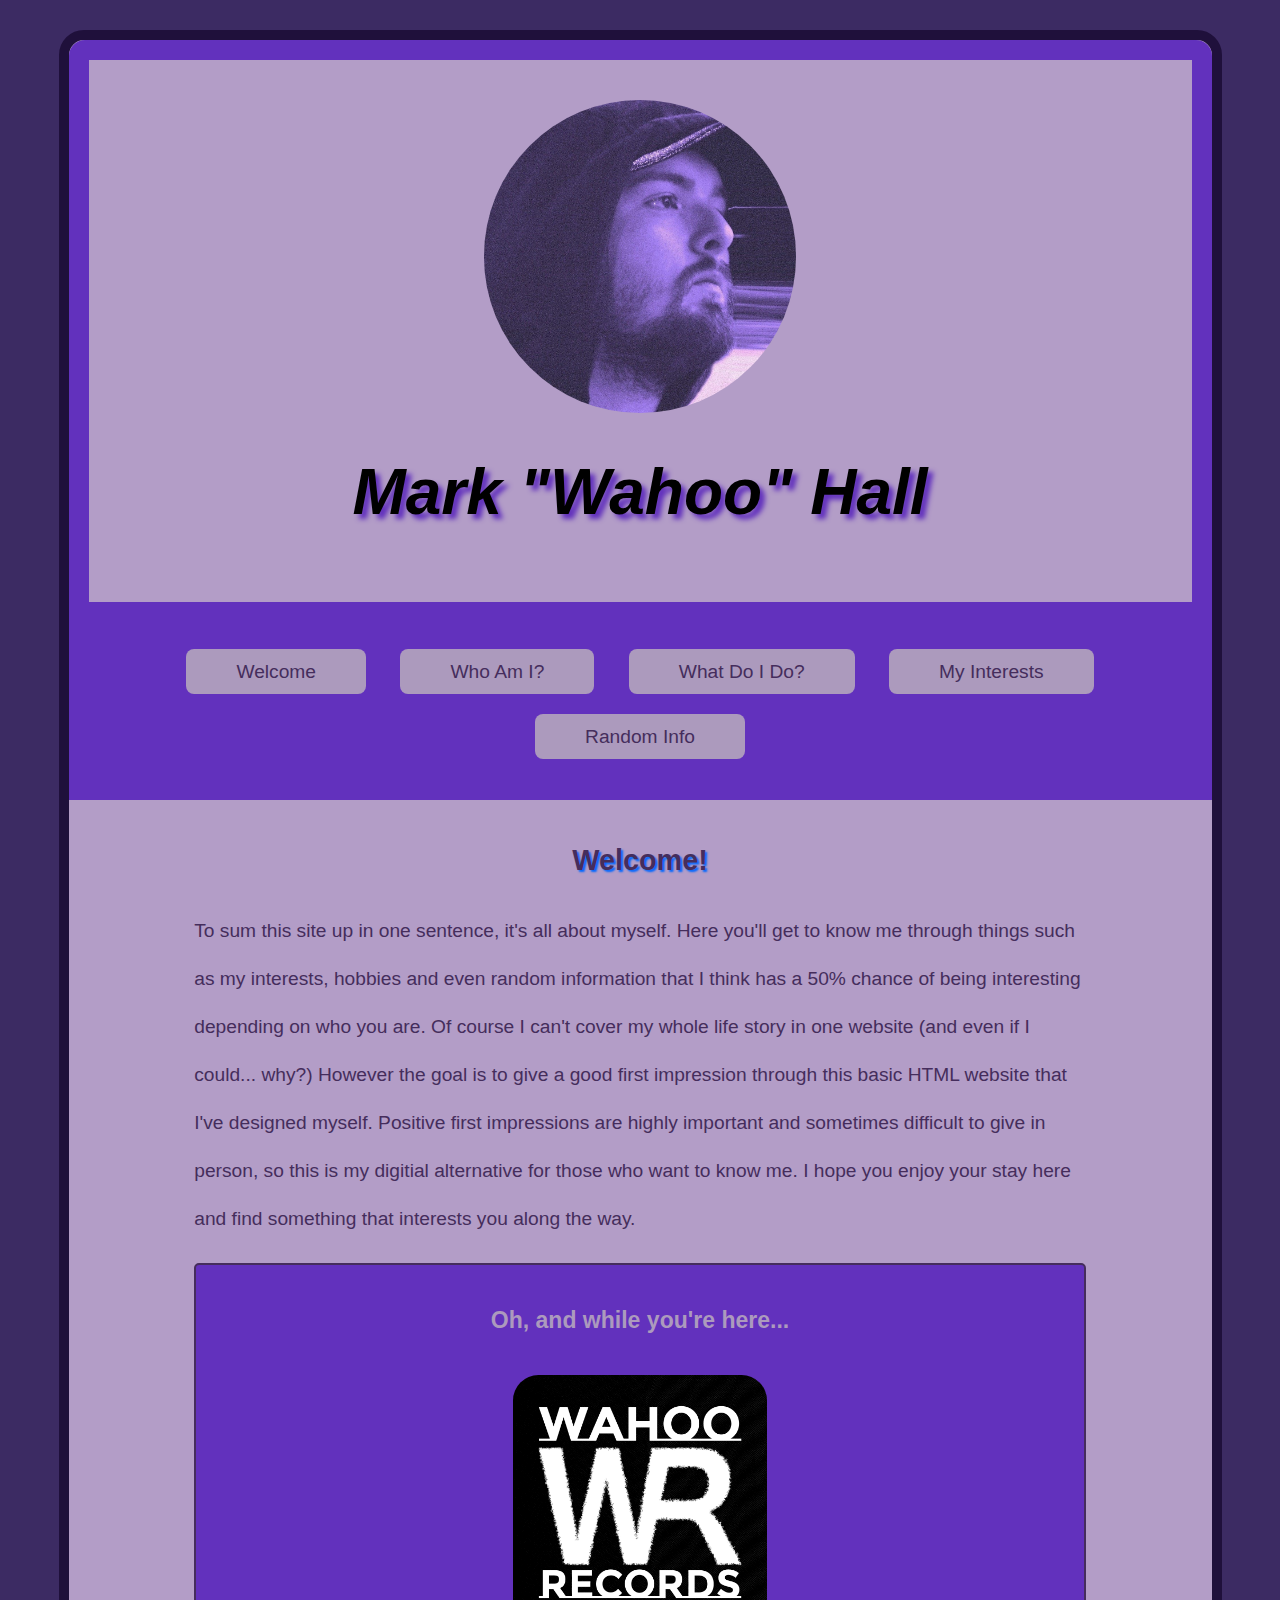
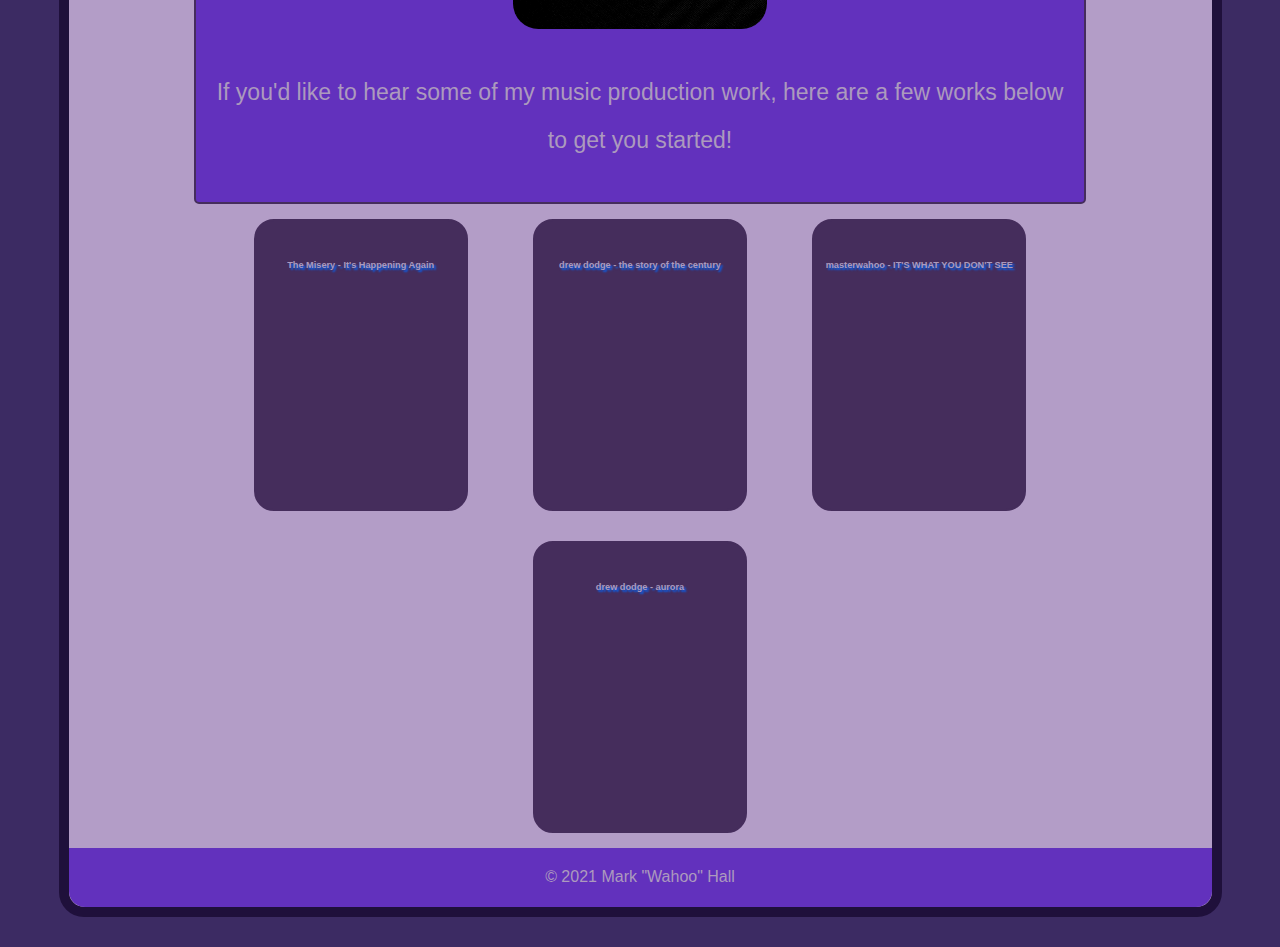
<file: Final Project/index.html>
<!--
Mark "Wahoo" Hall
My Website
HTML Code
"Welcome!" Page
-->
<!DOCTYPE html>
<html lang="en">
<head>
    <meta charset="UTF-8">
    <link rel="stylesheet" href="css/normalize.css">
    <link rel="stylesheet" href="css/styles.css">
    <link rel="shortcut icon" type="image/x-icon" href="favicon/me.ico">
    <meta http-equiv="X-UA-Compatible" content="IE=edge">
    <meta name="viewport" content="width=device-width, initial-scale=1.0">
    <title>Mark "Wahoo" Hall</title>
</head>
<body>
    <div id="container">
    <header>
        <img src="images/me.jpg" alt="myself">
        <h1>Mark "Wahoo" Hall</h1>
    </header>
    <nav>
        <ul>
            <li><a href="index.html">Welcome</a></li>
            <li><a href="who.html">Who Am I?</a></li>
            <li><a href="what.html">What Do I Do?</a></li>
            <li><a href="interests.html">My Interests</a></li>
            <li><a href="random.html">Random Info</a></li>
        </ul>
    </nav>
<main>
<div id="upper_flex">
        <h2>Welcome!</h2>
        <p>To sum this site up in one sentence, it's all about myself. Here you'll get to know me through things such as my interests, hobbies and even random information that I think has a 50% chance of being interesting depending on who you are. Of course I can't cover my whole life story in one website (and even if I could... why?) However the goal is to give a good first impression through this basic HTML website that I've designed myself. Positive first impressions are highly important and sometimes difficult to give in person, so this is my digitial alternative for those who want to know me. I hope you enjoy your stay here and find something that interests you along the way.</p>
</div>
<div id="divider">
        <h4>Oh, and while you're here...</h4>
        <img src="images/wahoorecordslogo.png" alt="wahoorecords"> 
        <p>If you'd like to hear some of my music production work, here are a few works below to get you started!</p>
</div>
<div id="lower_flex">
        <section>
            <div class="col">
            <h3>The Misery - It's Happening Again</h3>
            <iframe style="border: 0; width: 170px; height: 170px;" src="https://bandcamp.com/EmbeddedPlayer/track=2820625893/size=large/bgcol=333333/linkcol=9a64ff/minimal=true/transparent=true/"><a href="https://masterwahoo.bandcamp.com/track/its-happening-again"></a></iframe>
            </div>
        </section>

        <section>
            <div class="col">
            <h3>drew dodge - the story of the century</h3>
            <iframe style="border: 0; width: 170px; height: 170px;" src="https://bandcamp.com/EmbeddedPlayer/track=1828728960/size=large/bgcol=333333/linkcol=9a64ff/minimal=true/transparent=true/"><a href="https://drewdodge.bandcamp.com/track/the-story-of-the-century"></a></iframe>
            </div>
        </section>    

        <section>
            <div class="col">
            <h3>masterwahoo - IT'S WHAT YOU DON'T SEE</h3>
            <iframe style="border: 0; width: 170px; height: 170px;" src="https://bandcamp.com/EmbeddedPlayer/album=443192791/size=large/bgcol=333333/linkcol=9a64ff/minimal=true/track=4011256151/transparent=true/"><a href="https://masterwahoo.bandcamp.com/album/no-vision"></a></iframe>
        </div>
        </section>

        <section>
            <div class="col">
            <h3>drew dodge - aurora</h3>
            <iframe style="border: 0; width: 170px; height: 170px;" src="https://bandcamp.com/EmbeddedPlayer/album=3991042119/size=large/bgcol=333333/linkcol=9a64ff/minimal=true/track=1938936578/transparent=true/"><a href="https://drewdodge.bandcamp.com/album/aurora"></a></iframe>
        </div>
        </section>
    </div>
</main>
<footer>&copy; 2021 Mark "Wahoo" Hall</footer>
</div>
</body>
</html>
</file>
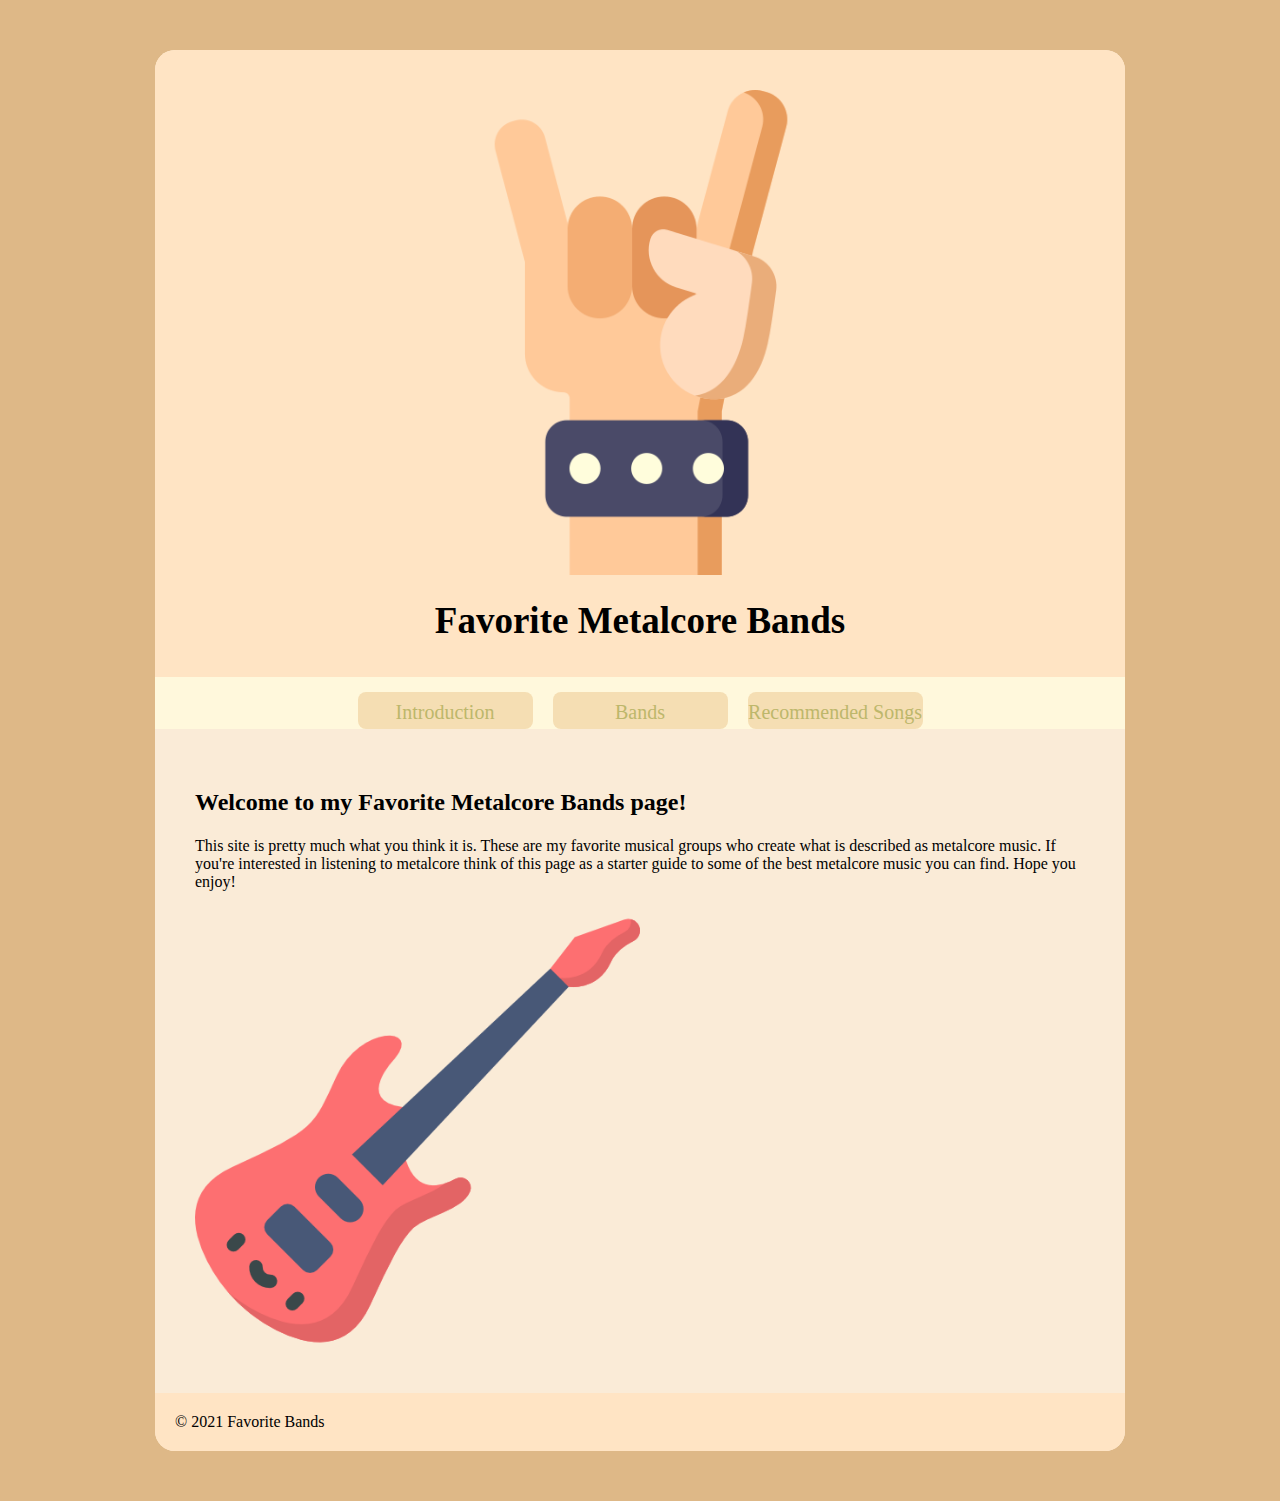
<file: HTML Semantics and Introduction/index.html>
<!DOCTYPE html>
<html lang="en">
    <head>
        <title>Favorite Metalcore Bands</title>
        <meta charset="utf-8">
        <link rel="stylesheet" href="css/normalize.css">
        <link rel="stylesheet" href="css/styles.css">
    </head>

    <body>
        <div id="container">
        <header>
            <img src="images/maloik.png" alt="rock icon">

            <h1>Favorite Metalcore Bands</h1>
        </header>
        <nav>
                <a href="index.html">Introduction<a</>
                <a href="bands.html">Bands<a</>
                <a href="RecommendedSongs.html">Recommended Songs</a>
        </nav>
        <main>
            <h2>Welcome to my Favorite Metalcore Bands page!</h2>
            <p>This site is pretty much what you think it is.
                These are my favorite musical groups who create
                what is described as metalcore music.
                If you're interested in listening to metalcore
                think of this page as a starter guide to some of
                the best metalcore music you can find. Hope you enjoy!
            </p>
            <img src="images/electric-guitar.png" alt="guitar">
        </main>
        <footer>&copy; 2021 Favorite Bands</footer>
    </div>    
    </body>
</html>
</file>
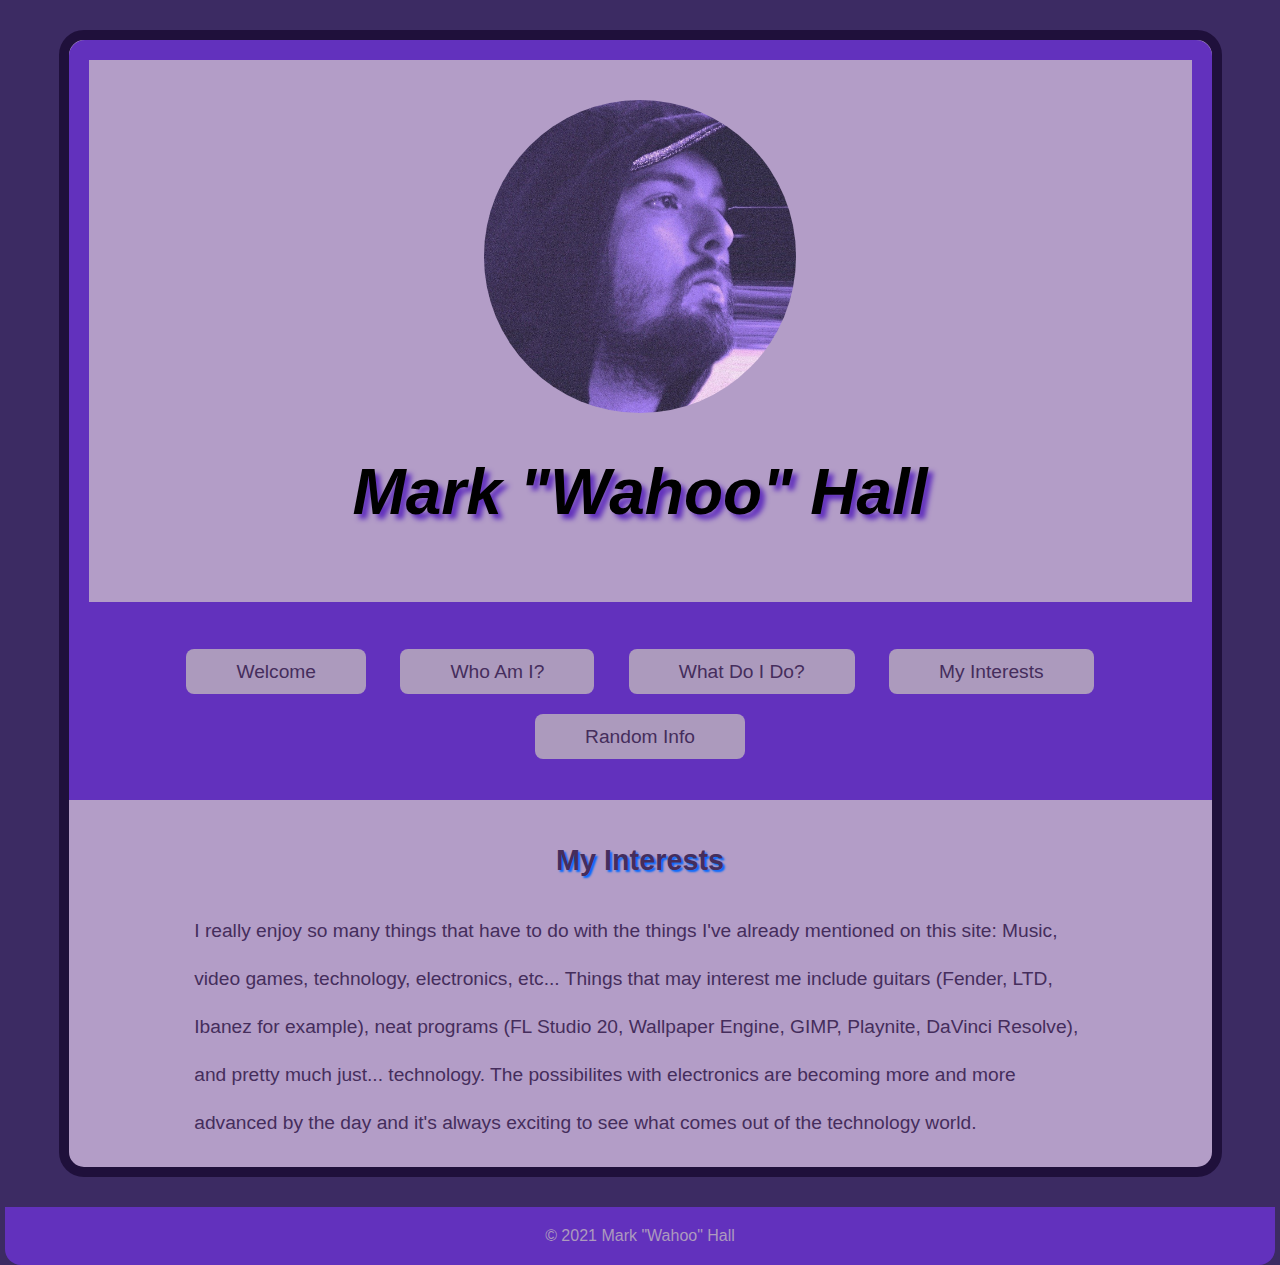
<file: Final Project/interests.html>
<!--
Mark "Wahoo" Hall
My Website
HTML Code
"My Interests" Page
-->
<!DOCTYPE html>
<html lang="en">
<head>
    <meta charset="UTF-8">
    <link rel="stylesheet" href="css/normalize.css">
    <link rel="stylesheet" href="css/styles.css">
    <link rel="shortcut icon" type="image/x-icon" href="favicon/me.ico">
    <meta http-equiv="X-UA-Compatible" content="IE=edge">
    <meta name="viewport" content="width=device-width, initial-scale=1.0">
    <title>Mark "Wahoo" Hall</title>
</head>
<body>
    <div id="container">
    <header>
        <img src="images/me.jpg" alt="myself">
        <h1>Mark "Wahoo" Hall</h1>
    </header>
    <nav>
        <ul>
            <li><a href="index.html">Welcome</a></li>
            <li><a href="who.html">Who Am I?</a></li>
            <li><a href="what.html">What Do I Do?</a></li>
            <li><a href="interests.html">My Interests</a></li>
            <li><a href="random.html">Random Info</a></li>
        </ul>
    </nav>

<main>
<div id="upper_flex">
        <h2>My Interests</h2>
        <p>I really enjoy so many things that have to do with the things I've already mentioned on this site: Music, video games, technology, electronics, etc... Things that may interest me include guitars (Fender, LTD, Ibanez for example), neat programs (FL Studio 20, Wallpaper Engine, GIMP, Playnite, DaVinci Resolve), and pretty much just... technology. The possibilites with electronics are becoming more and more advanced by the day and it's always exciting to see what comes out of the technology world.</p>
    </div>
</main>
</div>
<footer>&copy; 2021 Mark "Wahoo" Hall</footer>
</body>
</html>
</file>
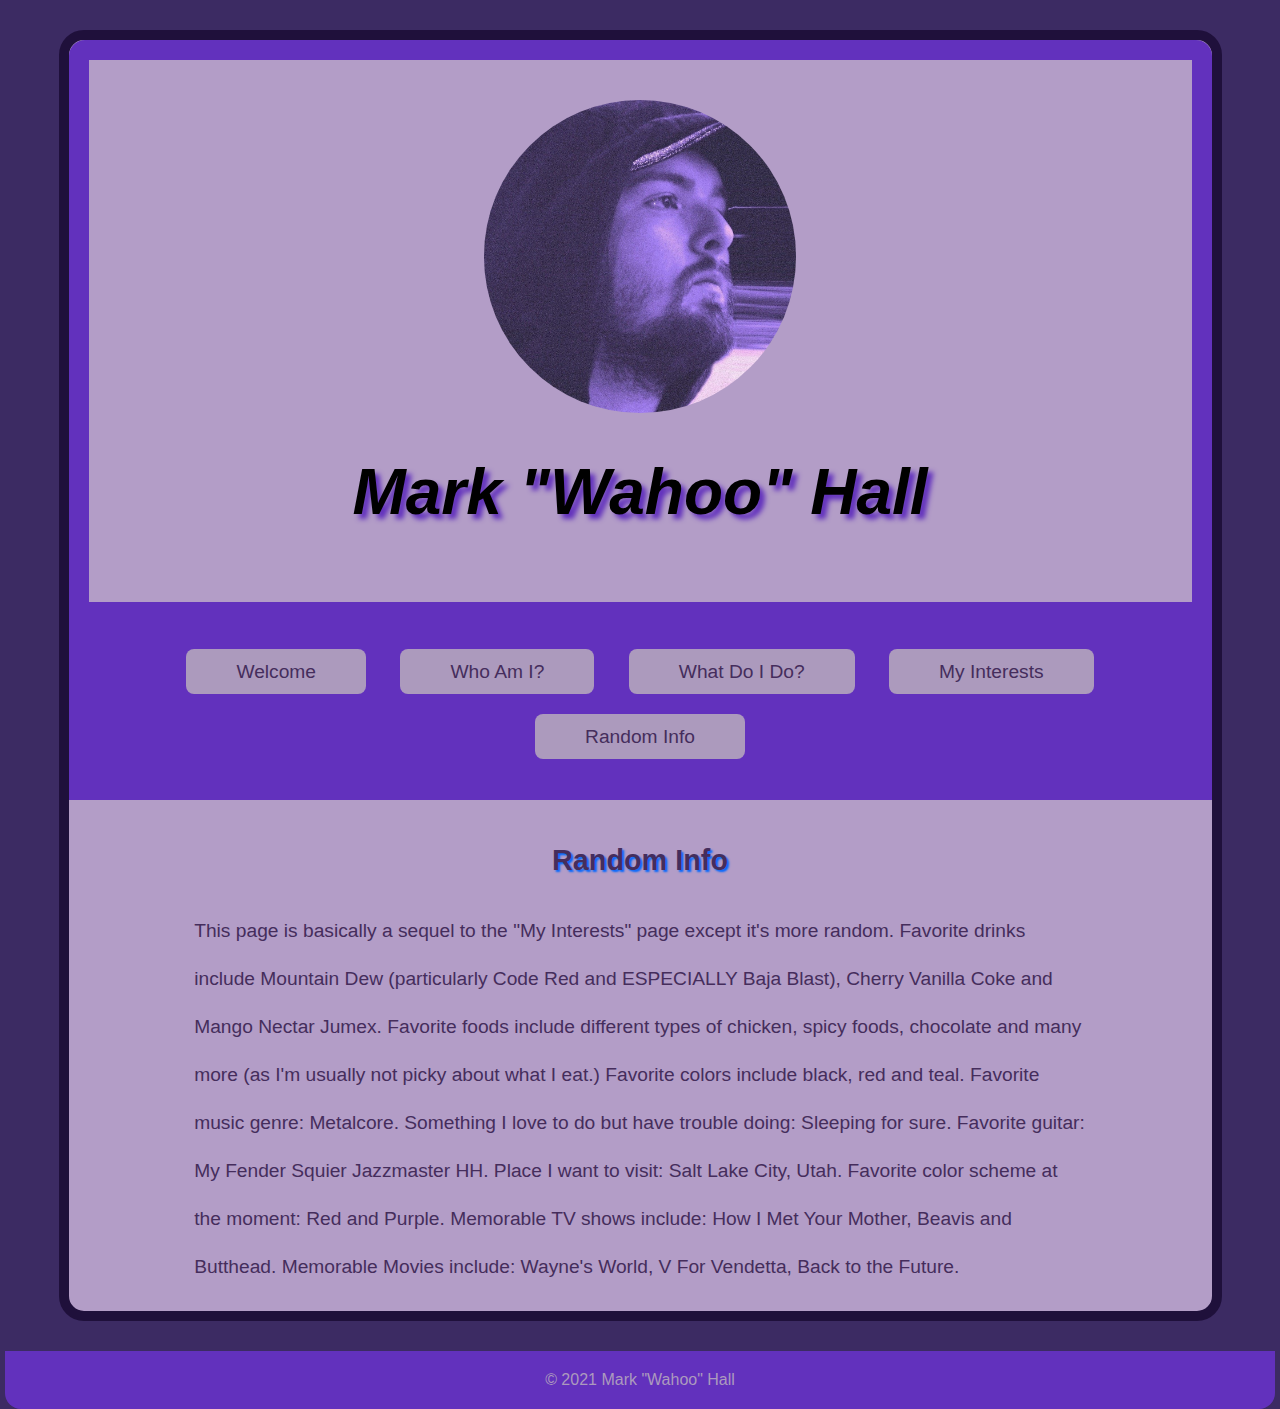
<file: Final Project/random.html>
<!--
Mark "Wahoo" Hall
My Website
HTML Code
"My Interests" Page
-->
<!DOCTYPE html>
<html lang="en">
<head>
    <meta charset="UTF-8">
    <link rel="stylesheet" href="css/normalize.css">
    <link rel="stylesheet" href="css/styles.css">
    <link rel="shortcut icon" type="image/x-icon" href="favicon/me.ico">
    <meta http-equiv="X-UA-Compatible" content="IE=edge">
    <meta name="viewport" content="width=device-width, initial-scale=1.0">
    <title>Mark "Wahoo" Hall</title>
</head>
<body>
    <div id="container">
    <header>
        <img src="images/me.jpg" alt="myself">
        <h1>Mark "Wahoo" Hall</h1>
    </header>
    <nav>
        <ul>
            <li><a href="index.html">Welcome</a></li>
            <li><a href="who.html">Who Am I?</a></li>
            <li><a href="what.html">What Do I Do?</a></li>
            <li><a href="interests.html">My Interests</a></li>
            <li><a href="random.html">Random Info</a></li>
        </ul>
    </nav>
<main>
<div id="upper_flex">
        <h2>Random Info</h2>
        <p>This page is basically a sequel to the "My Interests" page except it's more random. Favorite drinks include Mountain Dew (particularly Code Red and ESPECIALLY Baja Blast), Cherry Vanilla Coke and Mango Nectar Jumex. Favorite foods include different types of chicken, spicy foods, chocolate and many more (as I'm usually not picky about what I eat.) Favorite colors include black, red and teal. Favorite music genre: Metalcore. Something I love to do but have trouble doing: Sleeping for sure. Favorite guitar: My Fender Squier Jazzmaster HH. Place I want to visit: Salt Lake City, Utah. Favorite color scheme at the moment: Red and Purple. Memorable TV shows include: How I Met Your Mother, Beavis and Butthead. Memorable Movies include: Wayne's World, V For Vendetta, Back to the Future.</p>
    </div> 
</main>
</div>
<footer>&copy; 2021 Mark "Wahoo" Hall</footer>
</body>
</html>
</file>
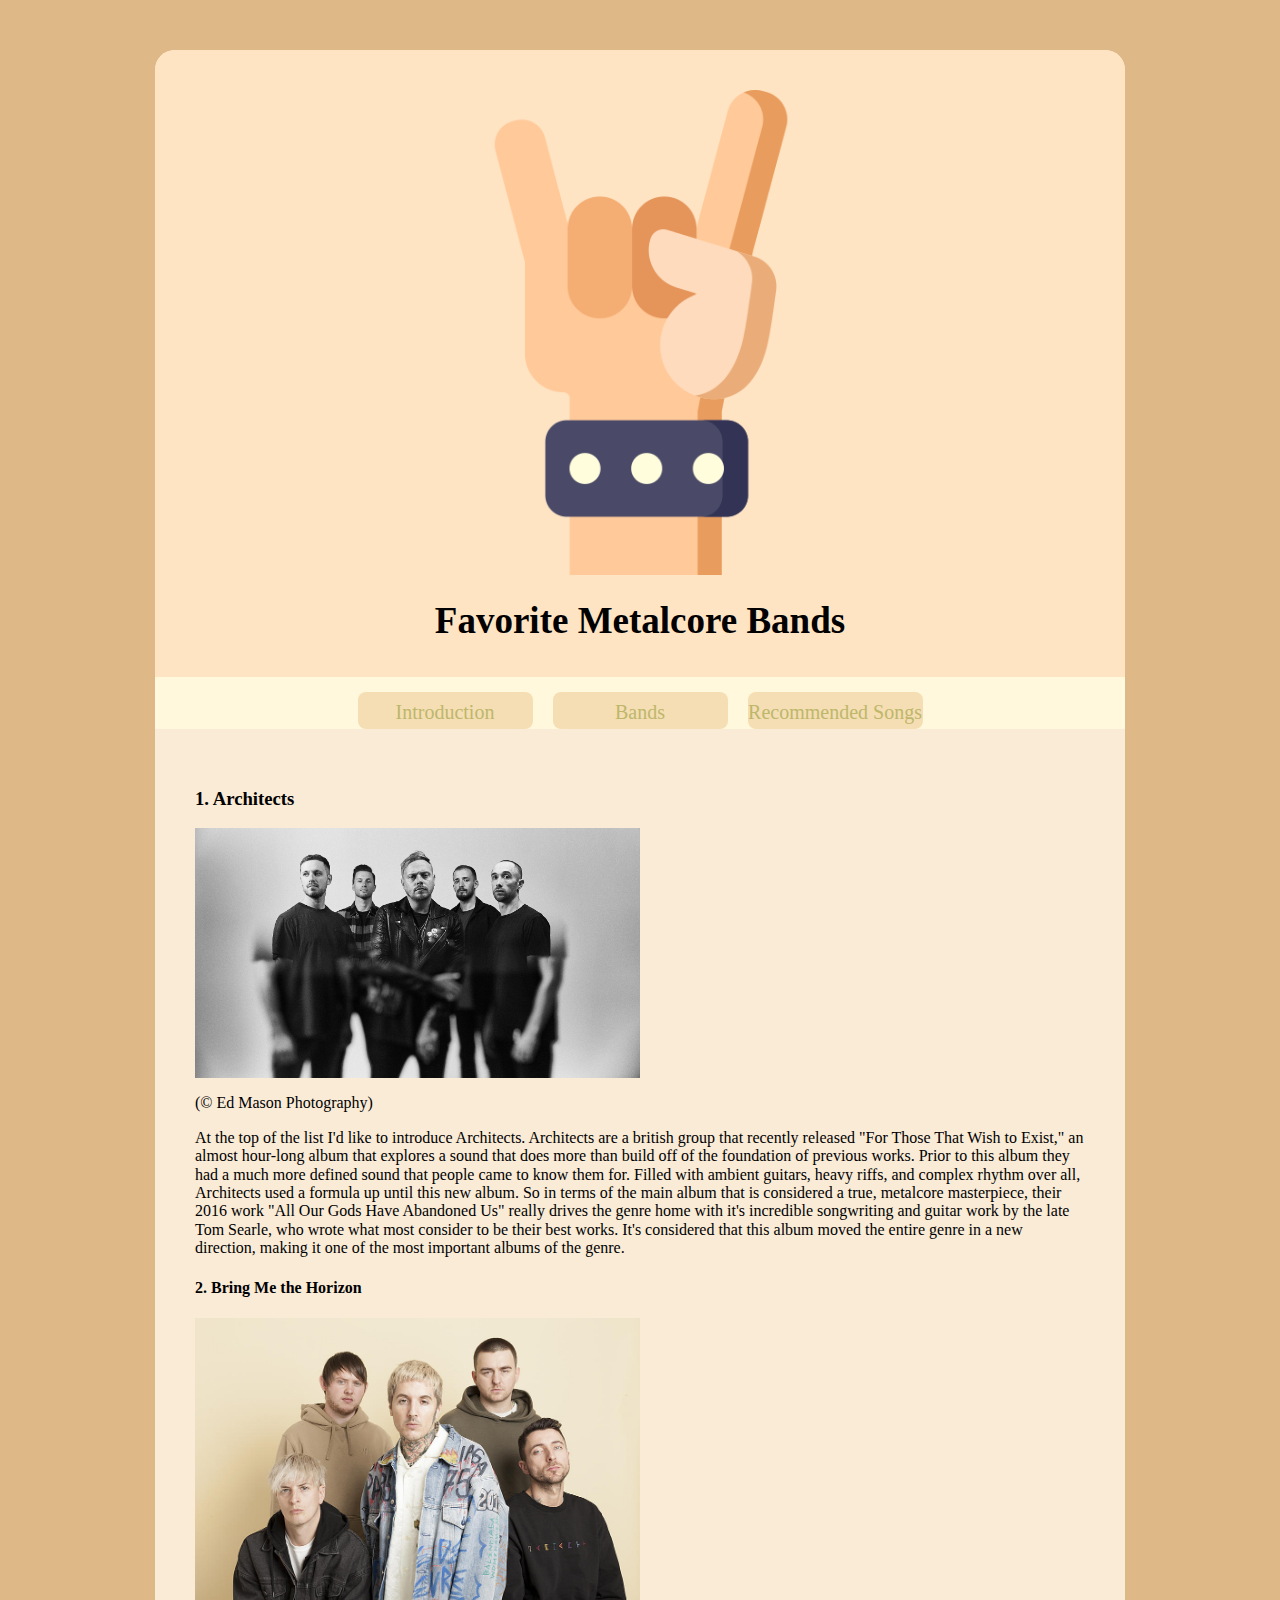
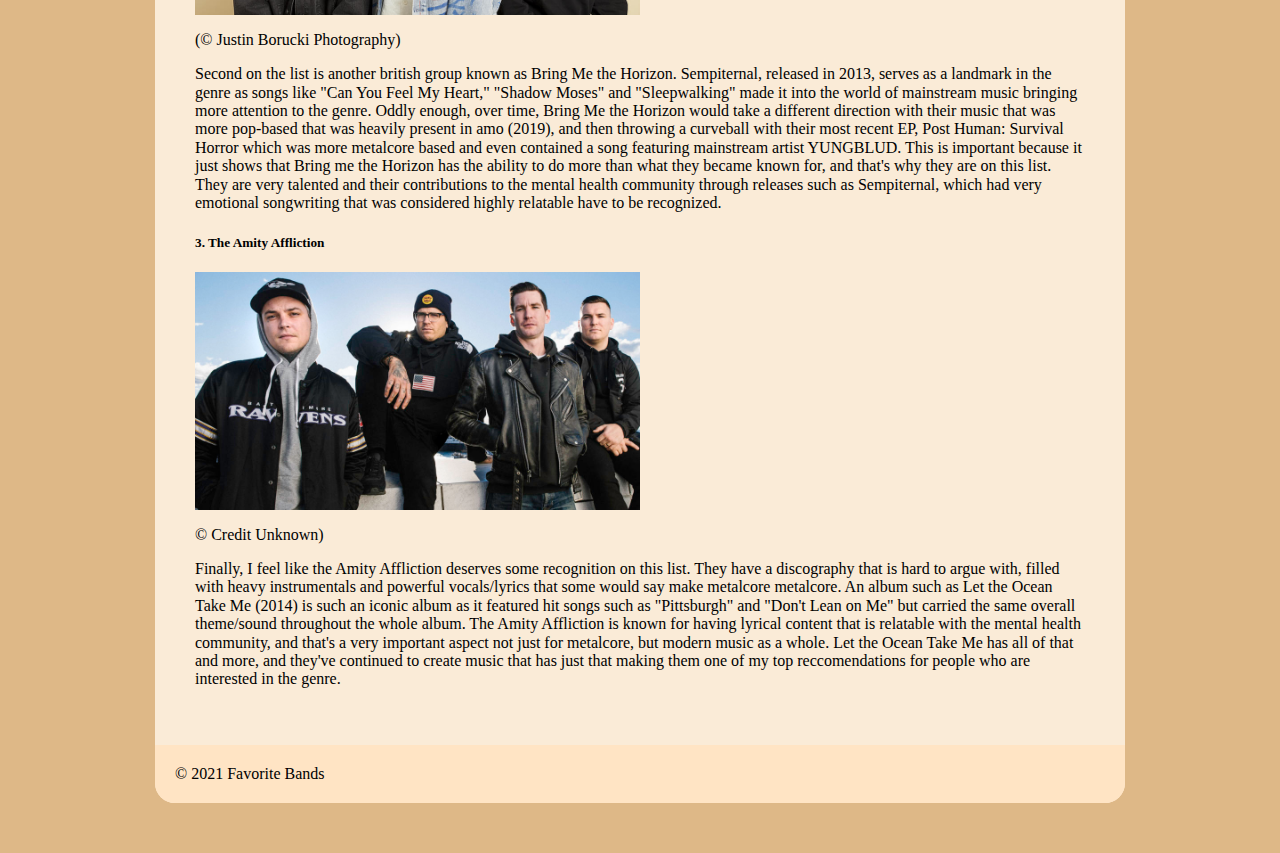
<file: HTML Semantics and Introduction/bands.html>
<!DOCTYPE html>
<html lang="en">

<head>
    <title>Favorite Metalcore Bands</title>
    <meta charset="utf-8">
    <link rel="stylesheet" href="css/normalize.css">
    <link rel="stylesheet" href="css/styles.css">
</head>

<body>
    <div id="container">
        <header>
            <img src="images/maloik.png" alt="rock icon">

            <h1>Favorite Metalcore Bands</h1>
        </header>
        <nav>
            <a href="index.html">Introduction
                <a< />
                <a href="bands.html">Bands
                    <a< />
                    <a href="RecommendedSongs.html">Recommended Songs</a>
        </nav>
        <main>
            <h3>1. Architects</h3>
            <img src="images\architects-web-crop-ed-mason-1.jpg" alt="architects">
            <p>(&copy; Ed Mason Photography)</p>
            <p>At the top of the list I'd like to introduce Architects.
                Architects are a british group that recently released
                "For Those That Wish to Exist," an almost hour-long album
                that explores a sound that does more than build off of the
                foundation of previous works. Prior to this album they had a much more
                defined sound that people came to know them for. Filled with ambient guitars,
                heavy riffs, and complex rhythm over all, Architects used a formula
                up until this new album. So in terms of the main album that is considered a true, metalcore masterpiece,
                their 2016 work "All Our Gods Have Abandoned Us" really drives the genre home with it's incredible
                songwriting
                and guitar work by the late Tom Searle, who wrote what most consider to be their best works. It's
                considered that
                this album moved the entire genre in a new direction, making it one of the most important albums of the
                genre.
            </p>
            </h3>
            <h4>2. Bring Me the Horizon</h4>
            <img src="images\BMTH.jpg" alt="bring me the horizon">
            <p>(&copy; Justin Borucki Photography)</p>
            <p>
                Second on the list is another british group known as Bring Me the Horizon. Sempiternal, released in
                2013, serves
                as a landmark in the genre as songs like "Can You Feel My Heart," "Shadow Moses" and "Sleepwalking"
                made it into the world of mainstream music bringing more attention to the genre. Oddly enough, over
                time, Bring Me
                the Horizon would take a different direction with their music that was more pop-based that was heavily
                present in amo (2019), and then throwing a curveball
                with their most recent EP, Post Human: Survival Horror which was more metalcore based and even contained
                a song featuring mainstream artist YUNGBLUD.
                This is important because it just shows that Bring me the Horizon has the ability to do more than what
                they became known for, and that's why they are on this list.
                They are very talented and their contributions to the mental health community through releases such as
                Sempiternal, which had very emotional songwriting that was considered
                highly relatable have to be recognized.
            </p>
            <h5>3. The Amity Affliction</h5>
            <img src="images\amity.jpg" alt="amity">
            <p>&copy; Credit Unknown)</p>
            <p>
                Finally, I feel like the Amity Affliction deserves some recognition on this list. They have a
                discography that is hard to argue with,
                filled with heavy instrumentals and powerful vocals/lyrics that some would say make metalcore metalcore.
                An album such as Let the Ocean Take Me (2014) is such an iconic album
                as it featured hit songs such as "Pittsburgh" and "Don't Lean on Me" but carried the same overall
                theme/sound throughout the whole album. The Amity Affliction is known for having
                lyrical content that is relatable with the mental health community, and that's a very important aspect
                not just for metalcore, but modern music as a whole. Let the Ocean Take Me has all
                of that and more, and they've continued to create music that has just that making them one of my top
                reccomendations for people who are interested in the genre.
            </p>
        </main>
        <footer>&copy; 2021 Favorite Bands</footer>
    </div>
</body>

</html>
</file>
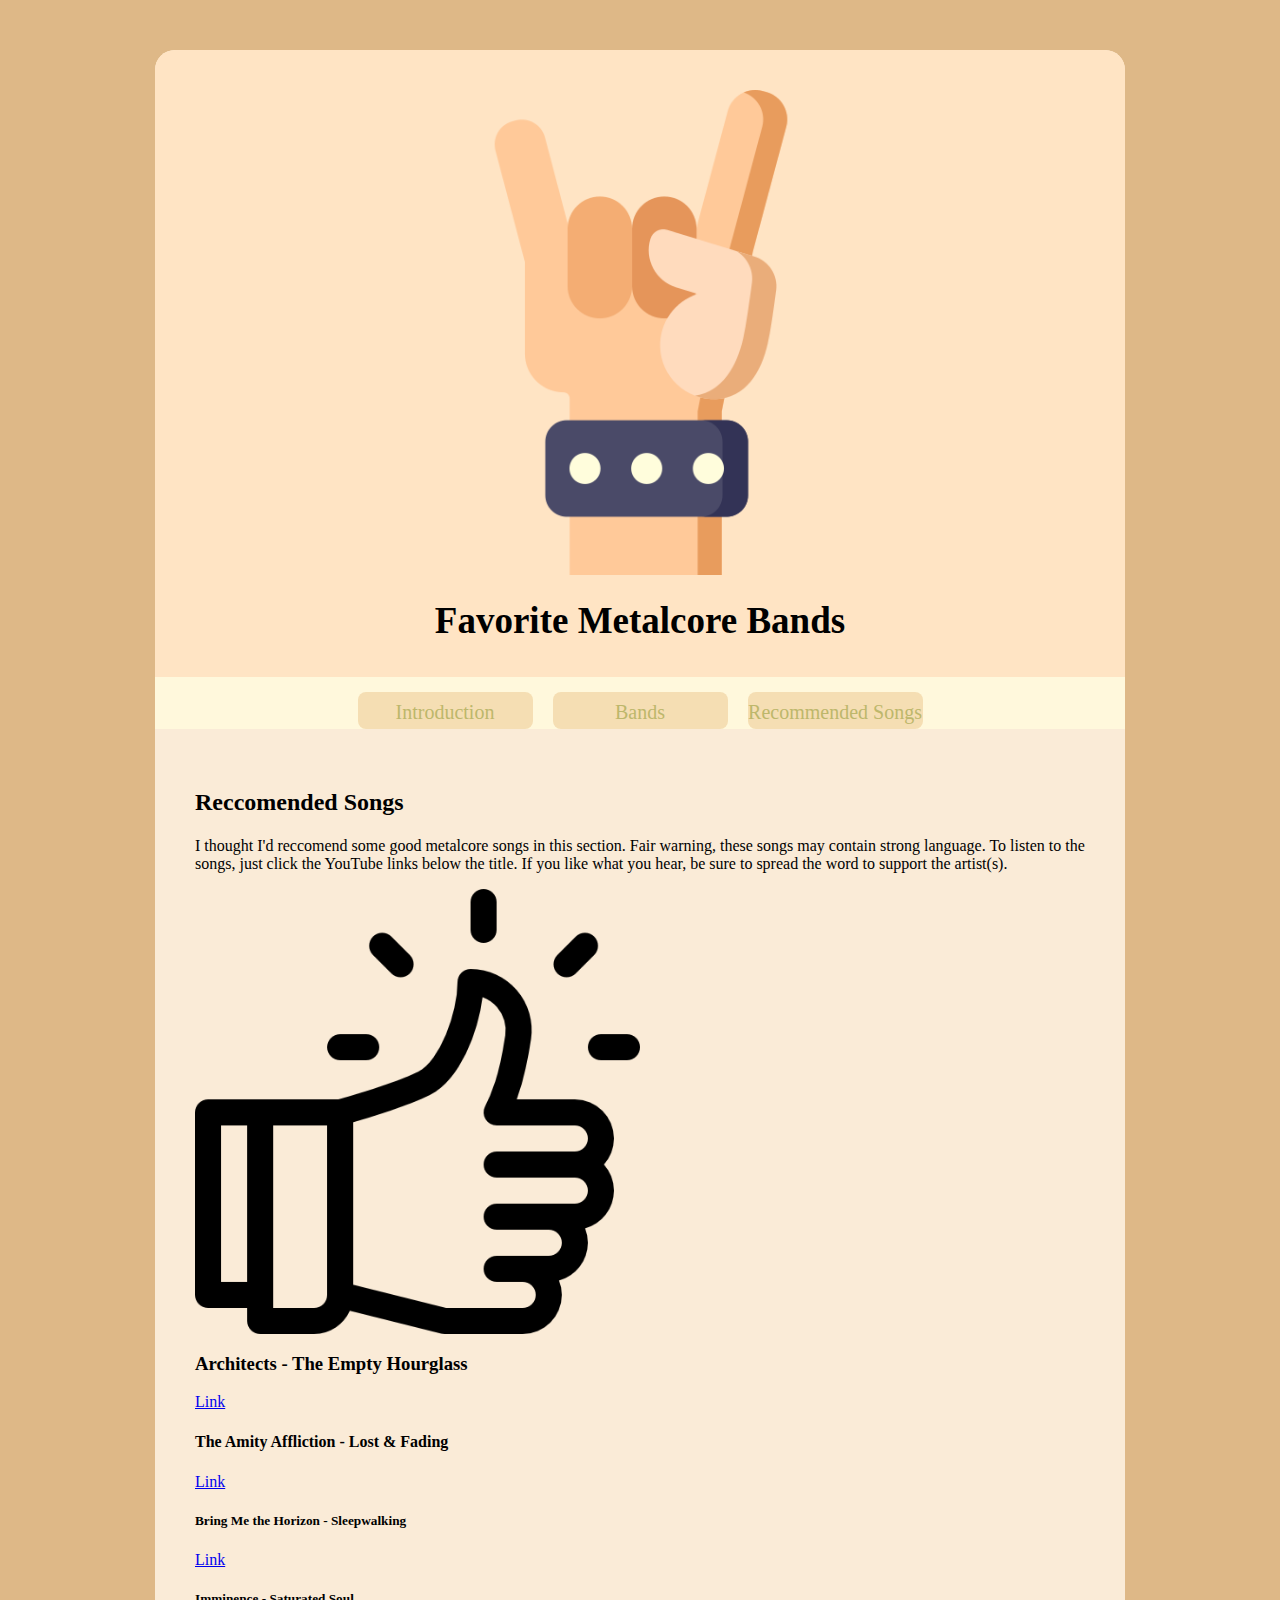
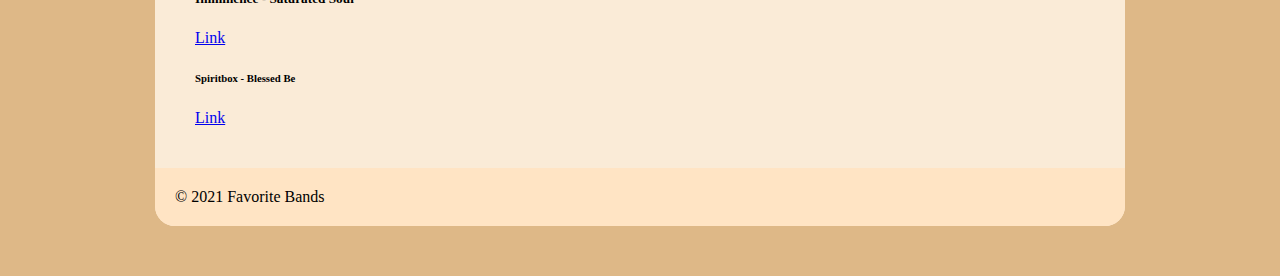
<file: HTML Semantics and Introduction/RecommendedSongs.html>
<!DOCTYPE html>
<html lang="en">
    <head>
        <title>Favorite Metalcore Bands</title>
        <meta charset="utf-8">
        <link rel="stylesheet" href="css/normalize.css">
        <link rel="stylesheet" href="css/styles.css">
    </head>

    <body>
        <div id="container">
        <header>
            <img src="images/maloik.png" alt="rock icon">

            <h1>Favorite Metalcore Bands</h1>
        </header>
        <nav>
                <a href="index.html">Introduction<a</>
                <a href="bands.html">Bands<a</>
                <a href="RecommendedSongs.html">Recommended Songs</a>
        </nav>
        <main>
            <h2>Reccomended Songs</h2>
            <p>I thought I'd reccomend some good metalcore songs in this section.
                Fair warning, these songs may contain strong language.
                To listen to the songs, just click the YouTube links below the title.
                If you like what you hear, be sure to spread the word to support the artist(s).
            </p>
            <img src="images/quality.png" alt="recommend">
        <h3>Architects - The Empty Hourglass</h3>
        <a href="https://youtu.be/XoMIDbqhY3o" target="_blank">Link</a>
        <h4>The Amity Affliction - Lost & Fading</h4>
        <a href="https://youtu.be/xzkin7LWtgI" target="_blank">Link</a>
        <h5>Bring Me the Horizon - Sleepwalking</h5>
        <a href="https://youtu.be/lir3dzYIhz0" target="_blank">Link</a>
        <h5>Imminence - Saturated Soul</h5>
        <a href="https://youtu.be/kb49qN3VMYw" target="_blank">Link</a>
        <h6>Spiritbox - Blessed Be</h6>
        <a href="https://youtu.be/8Ou9i3phfko" target="_blank">Link</a>
        
        </main>
        <footer>&copy; 2021 Favorite Bands</footer>
    </div>    
    </body>
</html>
</file>
<file: Final Project/css/styles.css>
/* Mobile Styles */
body {
    background: rgb(60, 43, 99);
    font-family: 'Montserrat', sans-serif;
    margin: 10px 5px auto;
}

header {
    background-image: url(https://scontent-atl3-1.xx.fbcdn.net/v/t1.6435-9/228207881_128319449484230_8881843123693312223_n.jpg?_nc_cat=105&ccb=1-5&_nc_sid=19026a&_nc_ohc=3MKYmC_ZJoIAX8dnzRZ&_nc_ht=scontent-atl3-1.xx&oh=ab984e66849a5fc568a5145b68dc4f94&oe=6173B3BE);
    background-size: 200%;
    background-position: left;
    font-family: 'Franklin Gothic Medium', 'Arial Narrow', Arial, sans-serif;
    font-style: italic;
    text-align: center;
    color: rgb(0, 0, 0);
    border: 20px solid rgb(98, 49, 189);
    border-radius: 16px 16px 0px 0px;
    text-shadow: 5px 5px 5px rgb(98, 49, 189);
    font-size: smaller;
}

header img {
    border-radius: 50% 50% 50% 50%;
    display: block;
    width: 30%;
    margin: 10px auto;
}

#container {
    background-color: rgb(179, 157, 199);
    border: 5px solid rgb(69, 45, 92);
    border-radius: 25px 25px 25px;
}

nav {
    background-color: rgb(98, 49, 189);
    padding-top: 1px;
    padding-bottom: 15px;
    text-align: center;
    font-family: 'Segoe UI', Tahoma, Geneva, Verdana, sans-serif;
}

nav ul {
    list-style-type: none;
    padding: 0px;
}
nav li a {
    display: inline-block;
    background-color:rgb(172, 154, 189);
    height: 37px;
    width: 150px;
    font-size: 18px;
    line-height: 35px;
    color:rgb(69, 45, 92);
    text-decoration: none;
    border-radius: 8px 8px 8px 8px;
    margin: 15px 0 auto;
    padding-left: 50px;
    padding-right:50px;
}

nav a:hover {
    background-color: rgb(69, 45, 92);
    color: rgb(172, 154, 189);
}

main {
padding-top: 1%;
padding-left: 11%;
padding-right: 11%;
line-height: 200%;
color: rgb(69, 45, 92);
font-size: smaller;
line-height: 250%;
}
h2 {
    color: rgb(69, 45, 92);
    text-align: center;
    text-shadow: 2px 2px 2px rgb(2, 103, 255);
}

h3 {
        color: rgb(172, 154, 189);
        text-align: center;
        text-shadow: 2px 2px 2px rgb(2, 103, 255);
        font-size: 120%;
        margin: 15px auto;
}

#divider {
    background-color: rgb(98, 49, 189);
    padding-top: 1px;
    padding-bottom: 15px;
    text-align: center;
    font-family: 'Segoe UI', Tahoma, Geneva, Verdana, sans-serif;
    border-radius: 20px;
    color: rgb(172, 154, 189);
    font-size: larger;
    padding-left: 20px;
    padding-right: 20px;
}

#divider img {
    width: 60%;
    border-radius: 10%
}

footer {
    padding-top: 20px;
    background-color: rgb(98, 49, 189);
    padding: 20px;
    border-radius: 0 0 16px 16px;
    color: rgb(172, 154, 189);
    text-align: center;
}

.col, #divider {
    border: 2px solid rgb(69, 45, 92);
    border-radius: 5px;
}

.col {
    margin: auto;
    padding: 5px;
    font-size: 10px;
    text-align: center;
    background-color: rgb(69, 45, 92);
    border-radius: 20px;
}
section {
    padding-top: 25px;
    padding-bottom: 25px;
}


iframe {
    margin: auto;
    display: block;
    padding: 15px;
}

#upper_flex img {
width: 100%;
display: block;
margin-left: auto;
margin-right: auto;
}

video {
    width: 100%;
    display: block;
    margin-right: auto;
    margin-left: auto;
}
.gallery {
    display: block
}
.gallery_img {
    display:block;
    border: 5px solid rgb(69, 45, 92);
}
table {
    display: none;
}
/* Tablet Styles */


@media(min-width: 768px) {
    .gallery {
        display: block
    }
    table {
        display: none;
        }
    header {
        padding: 30px;
    }

nav {
        text-align: center;
 }

nav li {
        display: inline-block;
}

nav li a {
        height: 25px;
        line-height: 25px;
        width: 125px;
        font-size: large;
        margin: 5px 5px;
}
main {
        font-size: larger;
}
    
#lower_flex {
    text-align: center;
}

section {
        display: inline-flex;
        padding: 10px 30px 10px 30px;
        margin: 5px auto;
}
h3 {
        font-size: 9.2px;
}

/* Desktop Styles */
@media(min-width: 1024px) {
    header {
        font-size: xx-large;
    }
    
    #upper_flex img {
        width: 35%;
        display: block;
        margin-left: auto;
        margin-right: auto;
    }
    #container {
        width: 90%;
        margin: 30px auto;
        border: 10px rgb(31, 16, 59) solid;
    }
    nav li a {
        height: 45px;
        line-height: 45px;
        font-size: larger;
        margin: 10px 15px;
        width: auto;
    }
    
    #divider img {
    width: 30%;
    border-radius: 10%
}
    section {
        display: inline-flex;
    }

video {
    display: block;
    margin-left: auto;
    margin-right: auto;
    width: 50%
}
}
}


td, tr {
    display: inline-flex;
    border: 6px solid rgb(69, 45, 92);
    width: 100%;
    margin-right: auto;
    margin-left: auto;
}
table {
    display: block;
}
.gallery {
    display: none;
}
</file>
<file: HTML Semantics and Introduction/css/styles.css>
body {
    background-color: burlywood;
}

#container {
    background-color: antiquewhite;
    width: 970px;
    margin: 50px auto;
    border-radius: 20px 20px 20px 20px;
}

header {
    padding-top: 20px;
    background-color: bisque;
    padding-bottom: 10px;
    border-radius: 20px 20px 0 0;
}

header img {
    display: block;
    width: width 35%;
    margin: 20px auto;
}

header h1 {
    font-size: 37px;
    text-align: center;
    color: black;
}

nav {
    background-color: cornsilk;
    padding-top: 15px;
    text-align: center;
    color:darkkhaki;

}

nav a {
    display: inline-block;
    background-color:wheat;
    height:37px;
    width: 175px;
    font-size: 20px;
    line-height: 40px;
    color: darkkhaki;
    text-decoration: none;
    border-radius: 8px 8px 8px 8px;
    margin: 0 10px;
}

nav a:hover {
    background-color: black;
    color: blanchedalmond;
}

main {
    padding: 20px;
    margin: 20px 20px 20px 20px;
}

footer {
    padding-top: 20px;
    background-color: bisque;
    padding: 20px;
    border-radius: 0 0 20px 20px;
}

img {
    display: block;
    width: 50%;
    margin: 20px left;

}
</file>
